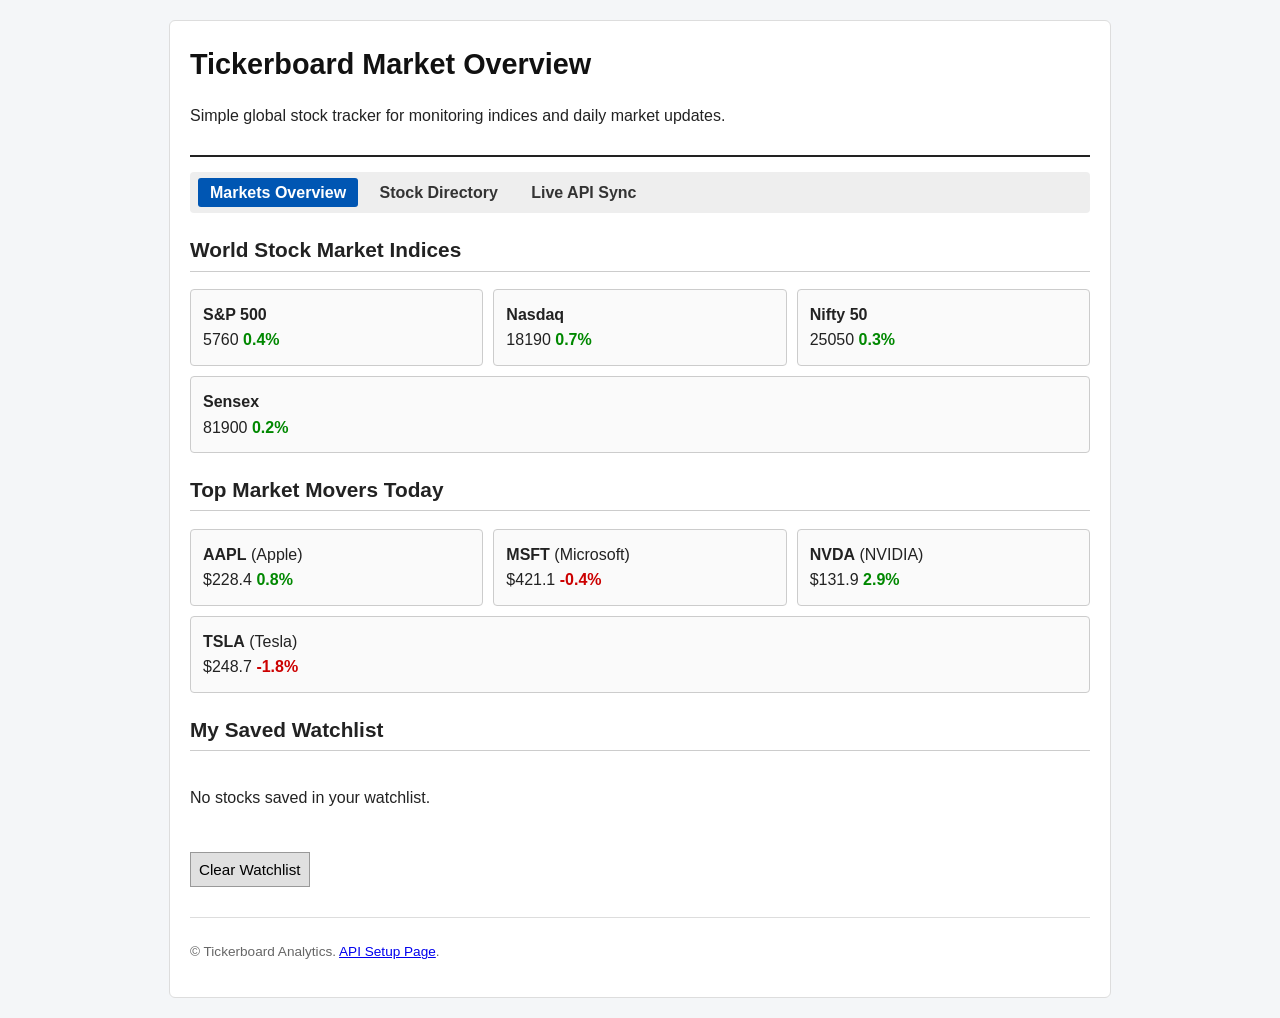
<file: UX_Le/index.html>
<!DOCTYPE html>
<html lang="en">
<head>
  <meta charset="utf-8">
  <meta name="viewport" content="width=device-width, initial-scale=1.0">
  
  <!-- SEO Technique 1: Keyword-Rich Title Tag -->
  <title>Tickerboard - Global Stock Market Indices & Daily Overview</title>
  
  <!-- SEO Technique 2: Targeted Meta Description -->
  <meta name="description" content="Free global stock market tracker. View live stock market indices, top market movers, and major indices across US, India, Europe, and Asia.">
  
  <!-- SEO Technique 3: Meta Keywords Tag -->
  <meta name="keywords" content="stock market, global indices, S&P 500, Nifty 50, market overview, stock tracker">
  
  <!-- SEO Technique 4: Meta Robots Indexing Directive -->
  <meta name="robots" content="index, follow">
  
  <!-- SEO Technique 5: Meta Author & Geo Tags -->
  <meta name="author" content="Tickerboard Analytics">
  <meta name="geo.region" content="IN-MH">
  <meta name="geo.placename" content="Nagpur">

  <link rel="stylesheet" href="style.css">
</head>
<body>
  <div class="container">
    <header>
      <!-- SEO Technique 6: Heading Hierarchy (H1) -->
      <h1>Tickerboard Market Overview</h1>
      <p>Simple global stock tracker for monitoring indices and daily market updates.</p>
    </header>

    <!-- Semantic Navigation with Link Titles -->
    <nav role="navigation">
      <a href="index.html" class="active" title="View global stock indices and overview">Markets Overview</a>
      <a href="stocks.html" title="Search full global stock directory">Stock Directory</a>
      <a href="live-data.html" title="Configure live market API settings">Live API Sync</a>
    </nav>

    <main>
      <section>
        <h2>World Stock Market Indices</h2>
        <div id="indices-list" class="flex-grid"></div>
      </section>

      <section>
        <h2>Top Market Movers Today</h2>
        <div id="movers-list" class="flex-grid"></div>
      </section>

      <section>
        <h2>My Saved Watchlist</h2>
        <div id="watchlist" class="flex-grid"></div>
        <br>
        <button id="clr">Clear Watchlist</button>
      </section>
    </main>

    <footer>
      <p>&copy; Tickerboard Analytics. <a href="live-data.html" title="Learn about API data settings">API Setup Page</a>.</p>
    </footer>
  </div>
  <script src="app.js"></script>
</body>
</html>
</file>
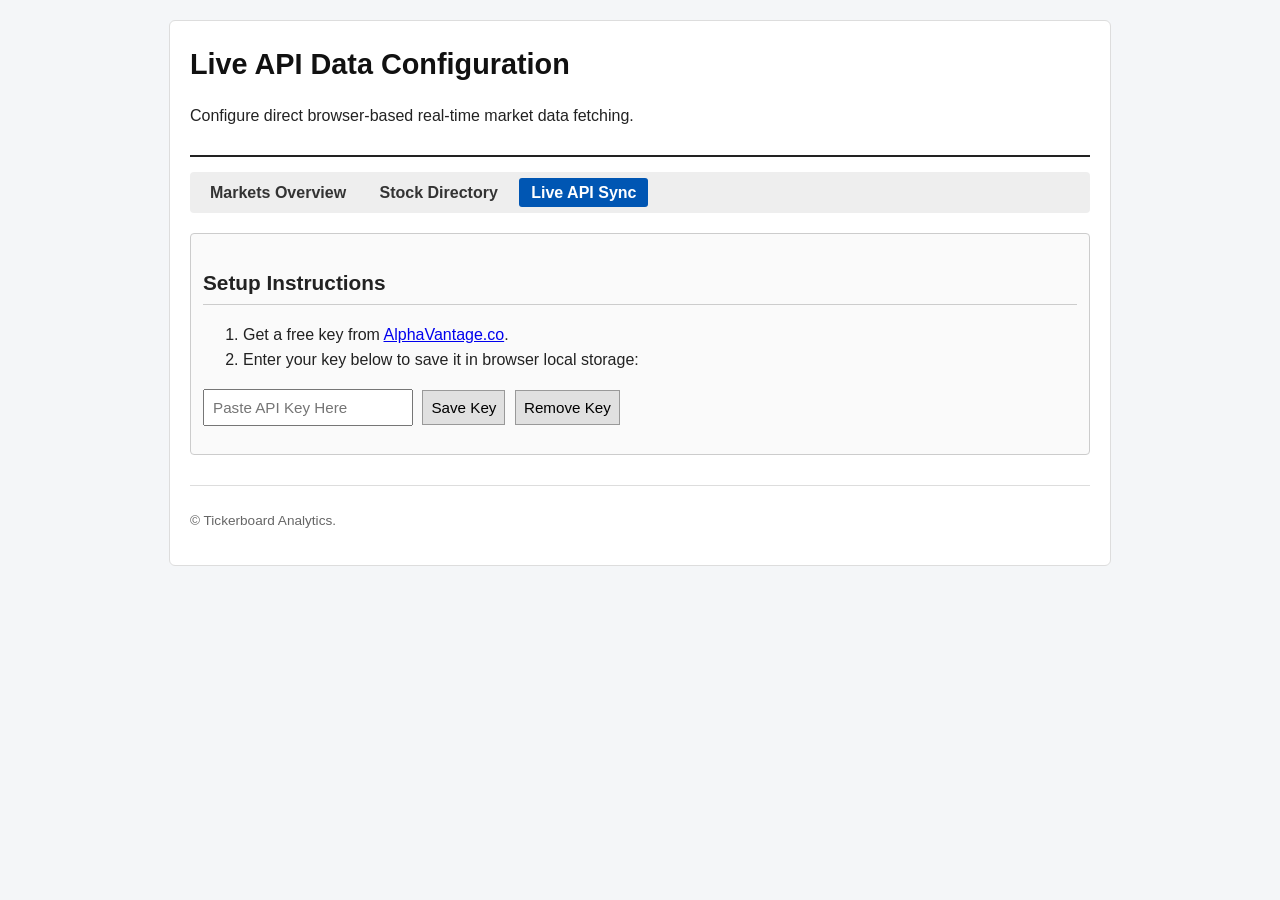
<file: UX_Le/live-data.html>
<!DOCTYPE html>
<html lang="en">
<head>
  <meta charset="utf-8">
  <meta name="viewport" content="width=device-width, initial-scale=1.0">
  
  <title>Live Market Data API Setup - Tickerboard</title>
  <meta name="description" content="Connect a free Alpha Vantage API key to sync live stock quotes directly to your local web browser session.">
  <meta name="keywords" content="stock API setup, Alpha Vantage key, real-time market data">
  <meta name="robots" content="index, follow">

  <link rel="stylesheet" href="style.css">
</head>
<body>
  <div class="container">
    <header>
      <h1>Live API Data Configuration</h1>
      <p>Configure direct browser-based real-time market data fetching.</p>
    </header>

    <nav role="navigation">
      <a href="index.html" title="View global stock indices and overview">Markets Overview</a>
      <a href="stocks.html" title="Search full global stock directory">Stock Directory</a>
      <a href="live-data.html" class="active" title="Configure live market API settings">Live API Sync</a>
    </nav>

    <main>
      <section class="card">
        <h2>Setup Instructions</h2>
        <ol>
          <li>Get a free key from <a href="https://www.alphavantage.co" target="_blank" rel="noopener" title="Visit Alpha Vantage API Provider">AlphaVantage.co</a>.</li>
          <li>Enter your key below to save it in browser local storage:</li>
        </ol>
        <div class="controls">
          <input id="kin" type="password" placeholder="Paste API Key Here" aria-label="API Key Input">
          <button id="sk">Save Key</button>
          <button id="dk">Remove Key</button>
        </div>
        <p id="api-status"></p>
      </section>
    </main>

    <footer>
      <p>&copy; Tickerboard Analytics.</p>
    </footer>
  </div>
  <script src="app.js"></script>
</body>
</html>
</file>
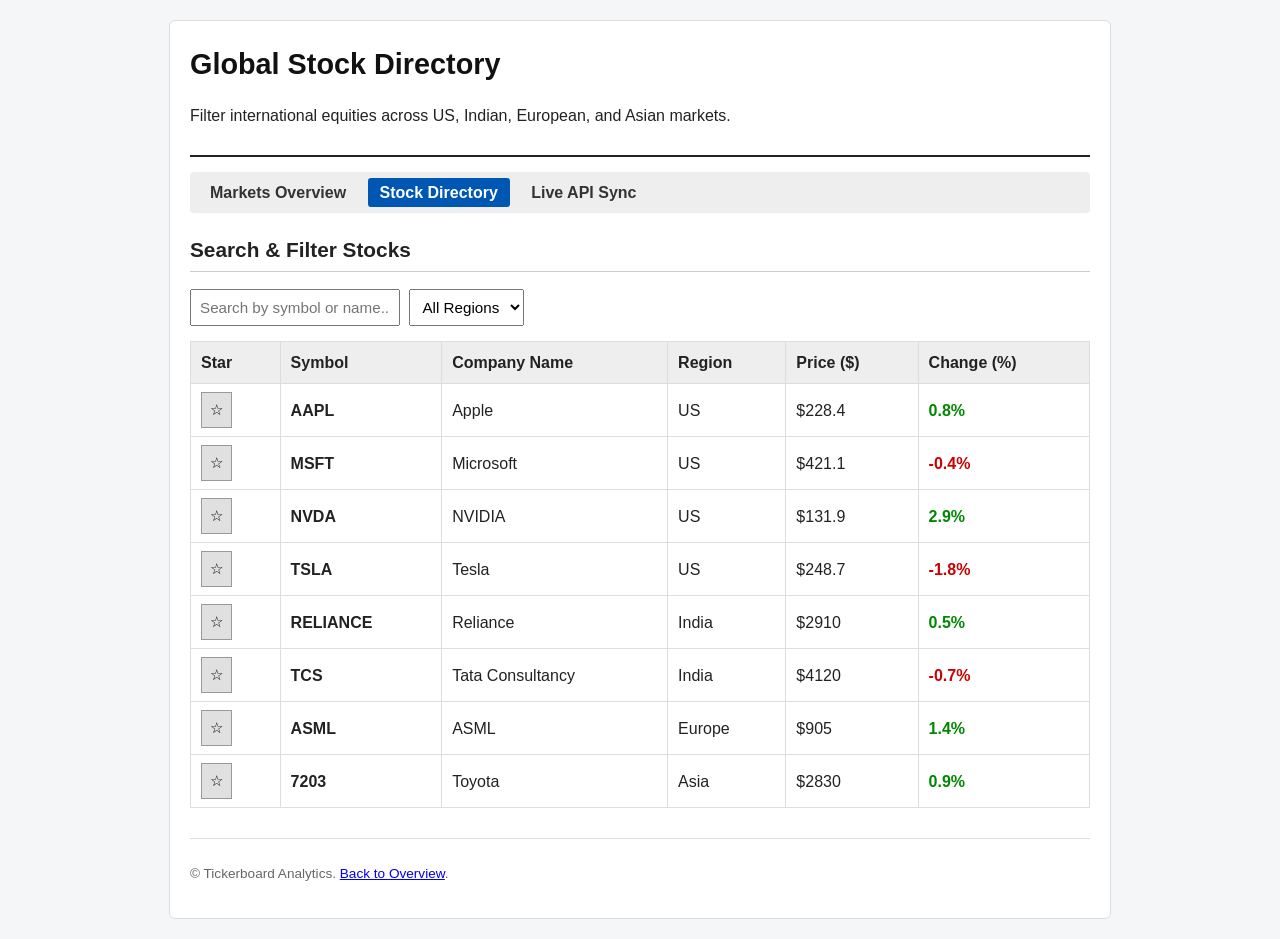
<file: UX_Le/stocks.html>
<!DOCTYPE html>
<html lang="en">
<head>
  <meta charset="utf-8">
  <meta name="viewport" content="width=device-width, initial-scale=1.0">
  
  <title>Global Stock Directory & Screener - Tickerboard</title>
  <meta name="description" content="Browse international stock listings by region, search company ticker symbols, and monitor market capitalization data.">
  <meta name="keywords" content="stock directory, search stocks, international equities, market cap, share volume">
  <meta name="robots" content="index, follow">

  <link rel="stylesheet" href="style.css">
</head>
<body>
  <div class="container">
    <header>
      <h1>Global Stock Directory</h1>
      <p>Filter international equities across US, Indian, European, and Asian markets.</p>
    </header>

    <nav role="navigation">
      <a href="index.html" title="View global stock indices and overview">Markets Overview</a>
      <a href="stocks.html" class="active" title="Search full global stock directory">Stock Directory</a>
      <a href="live-data.html" title="Configure live market API settings">Live API Sync</a>
    </nav>

    <main>
      <section>
        <h2>Search & Filter Stocks</h2>
        <div class="controls">
          <input id="q" type="text" placeholder="Search by symbol or name..." aria-label="Search stock symbol">
          <select id="reg" aria-label="Filter stocks by region">
            <option value="All">All Regions</option>
            <option value="US">US</option>
            <option value="India">India</option>
            <option value="Europe">Europe</option>
            <option value="Asia">Asia</option>
          </select>
        </div>

        <table>
          <thead>
            <tr>
              <th>Star</th>
              <th>Symbol</th>
              <th>Company Name</th>
              <th>Region</th>
              <th>Price ($)</th>
              <th>Change (%)</th>
            </tr>
          </thead>
          <tbody id="stocks-body"></tbody>
        </table>
      </section>
    </main>

    <footer>
      <p>&copy; Tickerboard Analytics. <a href="index.html" title="Return to home page">Back to Overview</a>.</p>
    </footer>
  </div>
  <script src="app.js"></script>
</body>
</html>
</file>
<file: UX_Le/style.css>
/* Minimal, Clean Layout for Easy Readability */
body {
  font-family: Arial, sans-serif;
  line-height: 1.6;
  background-color: #f4f6f8;
  color: #222;
  margin: 0;
  padding: 0;
}

.container {
  max-width: 900px;
  margin: 20px auto;
  padding: 20px;
  background: #ffffff;
  border: 1px solid #ddd;
  border-radius: 6px;
}

header {
  border-bottom: 2px solid #222;
  padding-bottom: 10px;
  margin-bottom: 15px;
}

h1 { margin: 0; font-size: 1.8rem; color: #111; }
h2 { font-size: 1.3rem; margin-top: 20px; border-bottom: 1px solid #ccc; padding-bottom: 4px; }

/* Navigation Bar */
nav {
  margin-bottom: 20px;
  background: #eee;
  padding: 8px;
  border-radius: 4px;
}

nav a {
  text-decoration: none;
  color: #333;
  padding: 6px 12px;
  margin-right: 5px;
  font-weight: bold;
}

nav a.active, nav a:hover {
  background: #0056b3;
  color: #fff;
  border-radius: 3px;
}

/* Card Grids and Elements */
.flex-grid {
  display: flex;
  flex-wrap: wrap;
  gap: 10px;
}

.card {
  border: 1px solid #ccc;
  padding: 12px;
  border-radius: 4px;
  background: #fafafa;
  flex: 1 1 200px;
}

.up { color: #080; font-weight: bold; }
.down { color: #c00; font-weight: bold; }

/* Table Styling */
table {
  width: 100%;
  border-collapse: collapse;
  margin-top: 15px;
}

th, td {
  border: 1px solid #ddd;
  padding: 8px 10px;
  text-align: left;
}

th { background: #eee; }

/* Form Controls */
.controls { margin: 10px 0; }
input, select, button { padding: 8px; margin-right: 5px; font-size: 0.95rem; }
button { cursor: pointer; background: #e0e0e0; border: 1px solid #999; }
button:hover { background: #ccc; }

footer {
  margin-top: 30px;
  padding-top: 10px;
  border-top: 1px solid #ddd;
  font-size: 0.85rem;
  color: #666;
}
</file>
